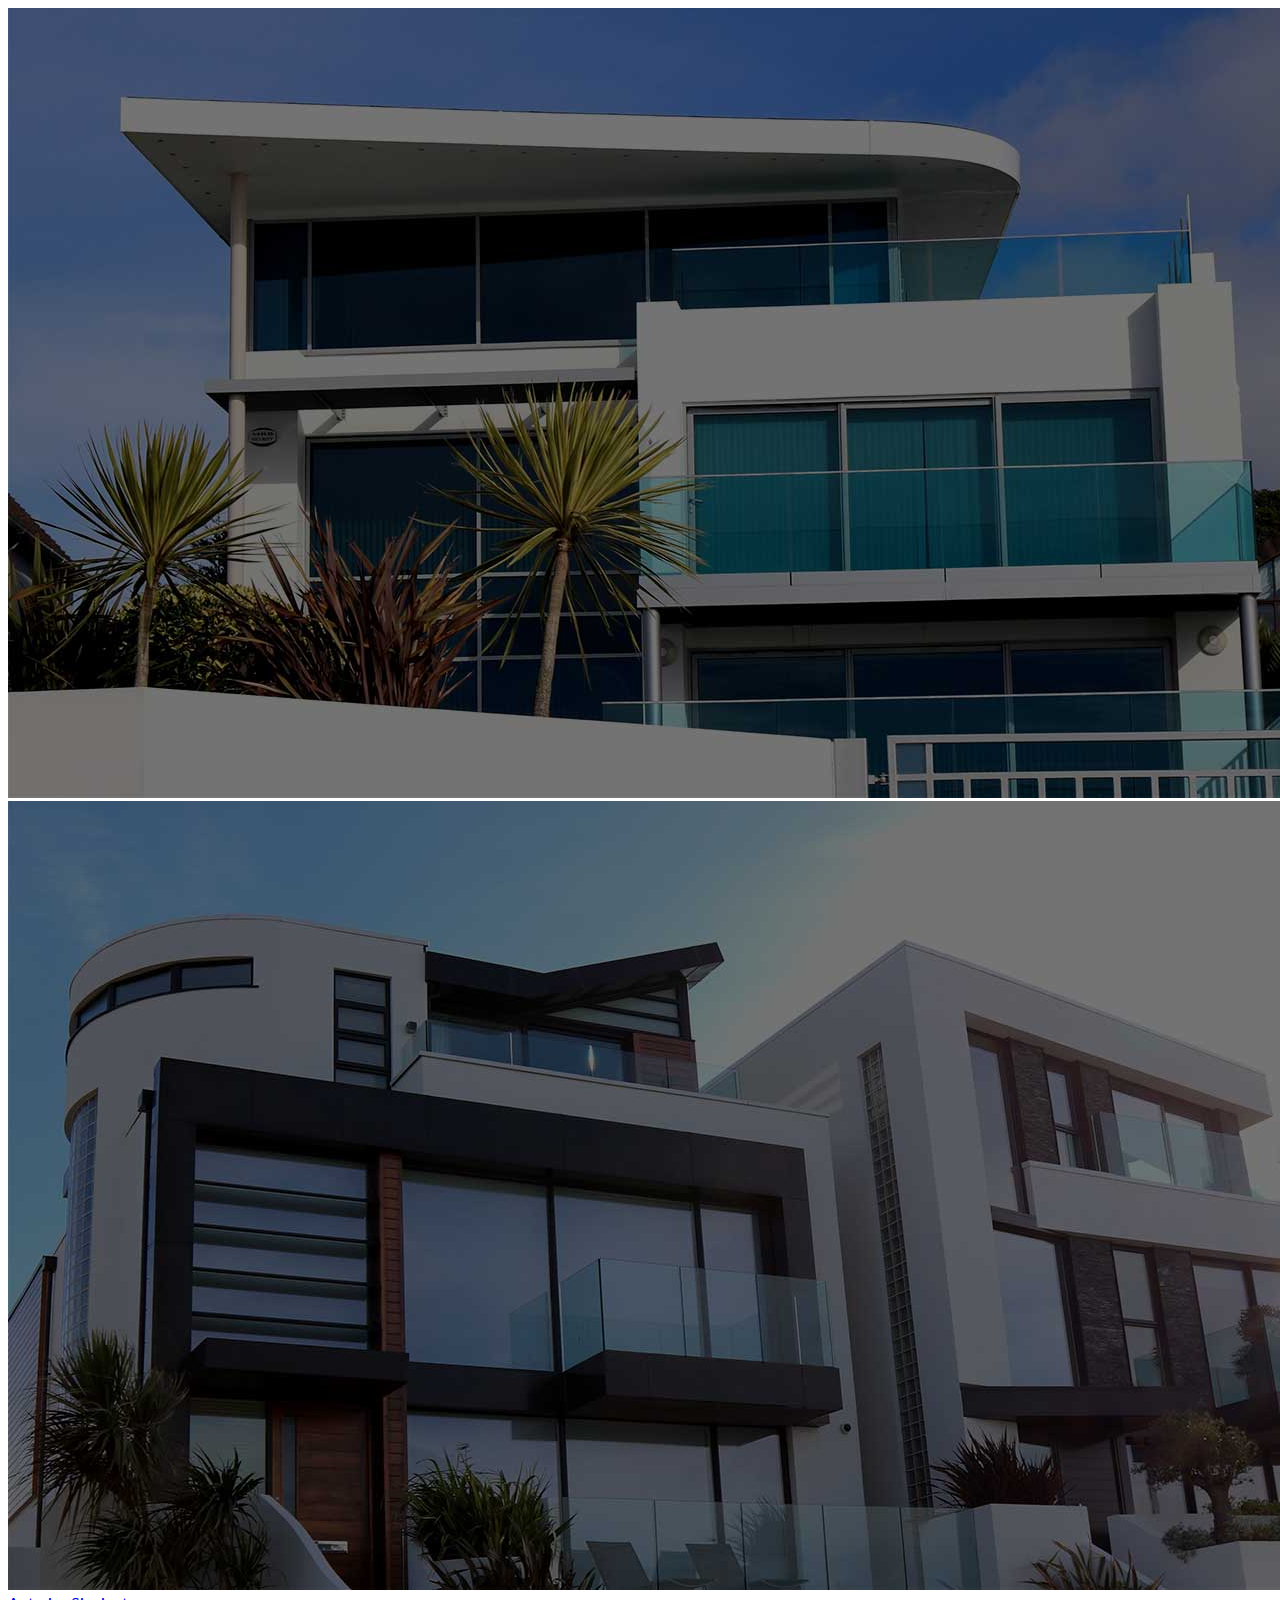
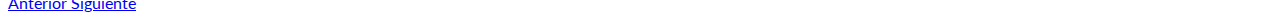
<file: index.html>
<!DOCTYPE html>
<html lang="en">

<head>
    <meta charset="UTF-8">
    <meta name="viewport" content="width=device-width, initial-scale=1.0">
    <meta http-equiv="X-UA-Compatible" content="ie=edge">
    <link rel="stylesheet" href="https://stackpath.bootstrapcdn.com/bootstrap/4.1.0/css/bootstrap.min.css"
        integrity="sha384-9gVQ4dYFwwWSjIDZnLEWnxCjeSWFphJiwGPXr1jddIhOegiu1FwO5qRGvFXOdJZ4" crossorigin="anonymous">
    <link href="https://fonts.googleapis.com/css?family=Lato:300,400,700,900" rel="stylesheet">
    <link rel="stylesheet" href="css/styles.css">
    <title>BienesRaices</title>
</head>

<body>
    <div id="slider" class="carousel slide" data-ride="carousel" data-interval=5000>
        <!-- colocamos las imagenes -->
        <div class="carousel-inner">
            <!-- primera imagen -->
            <div class="carousel-item active">
                <img src="img/slide1.jpg" class="d-block w-100" alt="anuncio 1">
            </div>
            <!-- segunda imagen -->
            <div class="carousel-item">
              <img src="img/slide2.jpg" class="d-block w-100" alt="anuncio 2">
            </div>
         </div>
         <a href="#slider" class="carousel-control-prev" role="button" data-slide="prev">
             <span class="carousel-contro-prev-icon" aria-hidden="true"></span>
            <span class="sr-only">Anterior</span>
        </a>
        <a href="#slider" class="carousel-control-next" role="button" data-slide="next">
            <span class="carousel-contro-next-icon" aria-hidden="true"></span>
           <span class="sr-only">Siguiente</span>
       </a>

    </div>


    <script src="https://code.jquery.com/jquery-3.3.1.slim.min.js"
        integrity="sha384-q8i/X+965DzO0rT7abK41JStQIAqVgRVzpbzo5smXKp4YfRvH+8abtTE1Pi6jizo"
        crossorigin="anonymous"></script>
    <script src="https://cdnjs.cloudflare.com/ajax/libs/popper.js/1.14.0/umd/popper.min.js"
        integrity="sha384-cs/chFZiN24E4KMATLdqdvsezGxaGsi4hLGOzlXwp5UZB1LY//20VyM2taTB4QvJ"
        crossorigin="anonymous"></script>
    <script src="https://stackpath.bootstrapcdn.com/bootstrap/4.1.0/js/bootstrap.min.js"
        integrity="sha384-uefMccjFJAIv6A+rW+L4AHf99KvxDjWSu1z9VI8SKNVmz4sk7buKt/6v9KI65qnm"
        crossorigin="anonymous"></script>


</body>

</html>
</file>
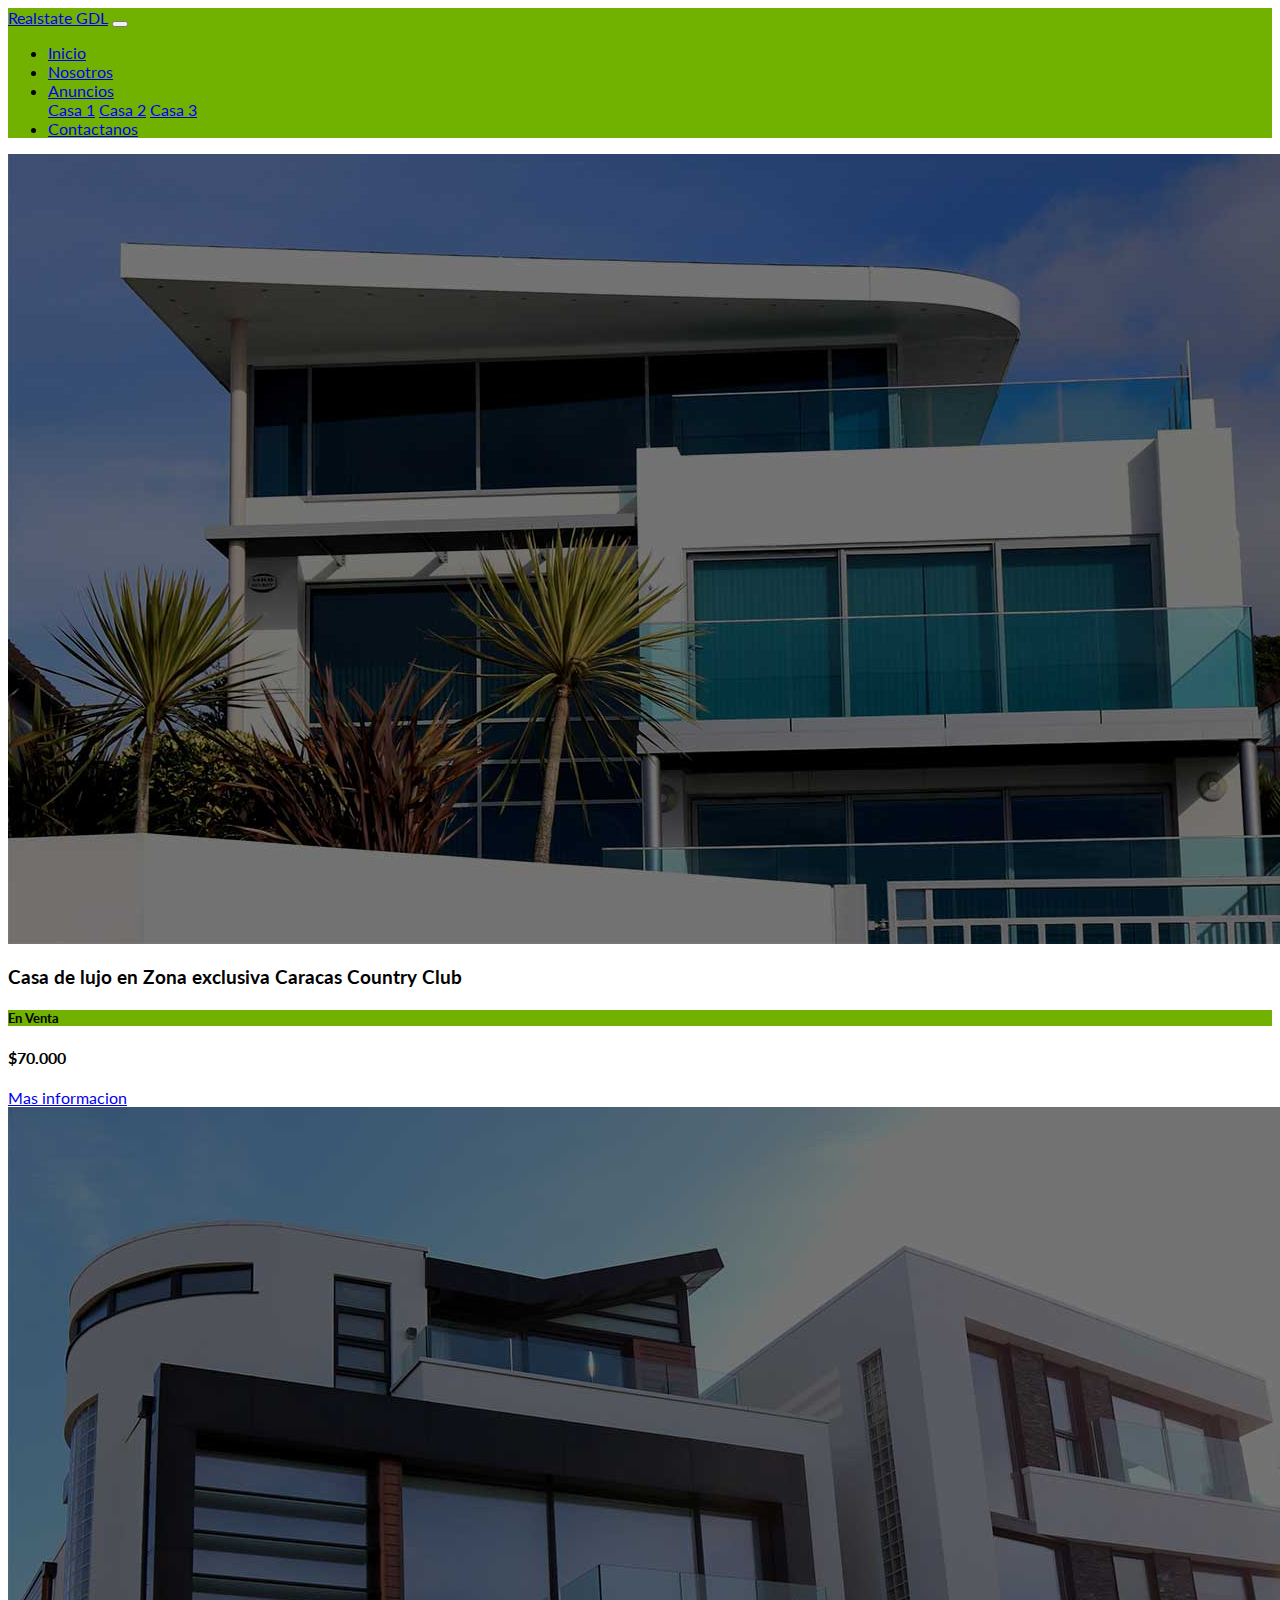
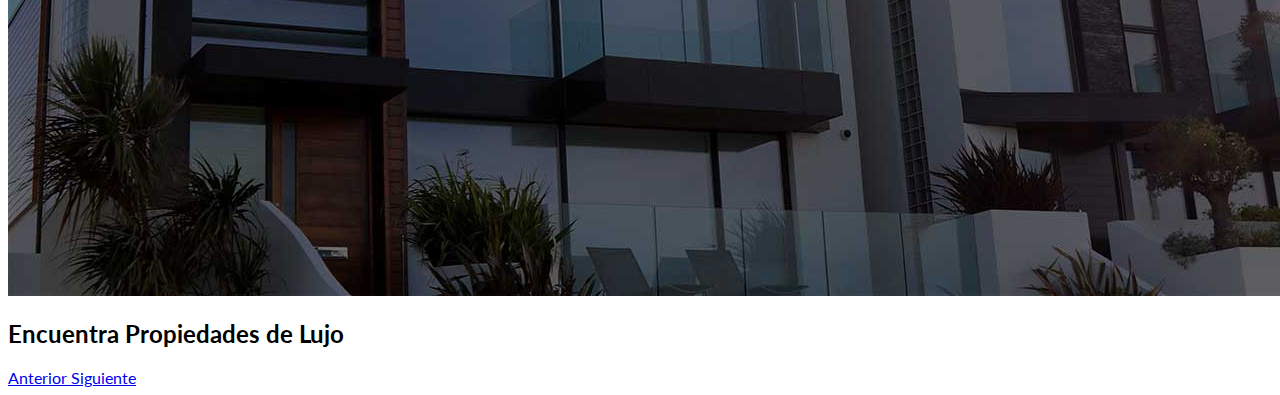
<file: index1.html>
<!DOCTYPE html>
<html lang="en">

<head>
    <meta charset="UTF-8">
    <meta name="viewport" content="width=device-width, initial-scale=1.0">
    <meta http-equiv="X-UA-Compatible" content="ie=edge">
    <link rel="stylesheet" href="https://stackpath.bootstrapcdn.com/bootstrap/4.1.0/css/bootstrap.min.css"
        integrity="sha384-9gVQ4dYFwwWSjIDZnLEWnxCjeSWFphJiwGPXr1jddIhOegiu1FwO5qRGvFXOdJZ4" crossorigin="anonymous">
    <link href="https://fonts.googleapis.com/css?family=Lato:300,400,700,900" rel="stylesheet">
    <link rel="stylesheet" href="css/styles.css">
    <title>BienesRaices</title>
</head>

<body>
    <!--Aqui comienza el navegador-->
    <header>
        <div class="barra bg success">
            <div class="container">
                <nav class="navbar bg-success navbar-dark navbar-expand-lg">
                    <a href="#" class="navbar-brand">Realstate <span>GDL</span></a>
                    <button type="button" class="navbar-toggler" data-toggle="collapse" data-target="#menuPrincipal"
                        arial-controls="menuPrincipal" arial-expanded="false" arial-label="Mostrar NAvegacion">
                        <span class="navbar-toggler-icon"></span>
                    </button>
                    <!--Colocamos el menu-->
                    <div class="collapse navbar-collapse" id="menuprincipal">
                        <ul class="navbar-nav w-100 justify-contend-end">
                            <li class="nav-item">
                                <a href="#" class="nav link">Inicio</a>
                            </li>
                            <li class="nav-item">
                                <a href="#" class="nav link">Nosotros</a>
                            </li>
                            <li class="nav-item dropdown">
                                <a href="#" class="nav-link dropdown-toggle" id="anunciosDropdown" data-toggle="dropdown" aria-haspopup="true" aria-expanded="false">Anuncios</a>
                                <div class="dropdown-menu bg-success" aria-labelledby="anunciosDropdown">
                                    <a class="dropdown-item bg-success text-white" href="#">Casa 1</a>
                                    <a class="dropdown-item bg-success text-white" href="#">Casa 2</a>
                                    <a class="dropdown-item bg-success text-white" href="#">Casa 3</a>
                                </div>
                            </li>
                            <li class="nav-item">
                                <a href="#" class="nav-link">Contactanos</a>
                            </li>
                    </div>
                </nav>
            </div>
        </div>
    </header>

    <div id="slider" class="carousel slide" data-ride="carousel" data-interval=5000>
        <!-- colocamos las imagenes -->
        <div class="carousel-inner">
            <!-- primera imagen -->
            <div class="carousel-item active">
                <img src="img/slide1.jpg" class="d-block w-100" alt="anuncio 1">
                <div class="container">
                    <div class="row justify-content-between">
                        <div class="col-md-6">
                            <div class="carousel-caption d-none d-md-block text-left">
                                <h3>Casa de lujo en Zona exclusiva Caracas Country Club</h3>
                            </div>
                        </div>
                        <div class="col-md-4">
                            <div class="carousel-caption d-none d-md-block">
                                <h5 class="bg-success text-uppercase py-3">En Venta</h5>
                                <h4>$70.000</h4>
                                <a href="#" class="btn btn-warning d-block text-uppercase">
                                    Mas informacion
                                </a>
                            </div>
                        </div>
                    </div>
                </div>
            </div>
            <!-- segunda imagen -->
            <div class="carousel-item">
                <img src="img/slide2.jpg" class="d-block w-100" alt="anuncio 2">

                <!--Agregamos subtitulos a sus dieapositivas facilmente con el caption-->
                <div class="carousel-caption d-none d-md-block">
                    <h2 class="display-4">Encuentra Propiedades de Lujo</h2>
                </div>
            </div>

            <a href="#slider" class="carousel-control-prev" role="button" data-slide="prev">
                <span class="carousel-control-prev-icon" aria-hidden="true"></span>
                <span class="sr-only">Anterior</span>
            </a>
            <a href="#slider" class="carousel-control-next" role="button" data-slide="next">
                <span class="carousel-control-next-icon" aria-hidden="true"></span>
                <span class="sr-only">Siguiente</span>
            </a>

        </div>


        <script src="https://code.jquery.com/jquery-3.3.1.slim.min.js"
            integrity="sha384-q8i/X+965DzO0rT7abK41JStQIAqVgRVzpbzo5smXKp4YfRvH+8abtTE1Pi6jizo"
            crossorigin="anonymous"></script>
        <script src="https://cdnjs.cloudflare.com/ajax/libs/popper.js/1.14.0/umd/popper.min.js"
            integrity="sha384-cs/chFZiN24E4KMATLdqdvsezGxaGsi4hLGOzlXwp5UZB1LY//20VyM2taTB4QvJ"
            crossorigin="anonymous"></script>
        <script src="https://stackpath.bootstrapcdn.com/bootstrap/4.1.0/js/bootstrap.min.js"
            integrity="sha384-uefMccjFJAIv6A+rW+L4AHf99KvxDjWSu1z9VI8SKNVmz4sk7buKt/6v9KI65qnm"
            crossorigin="anonymous"></script>


</body>

</html>
</file>
<file: css/styles.css>
:root {
    --primario: #71b100;
    --secundario: #e08709;
}
body {
    font-family: 'Lato', sans-serif;
}
.bg-success{
    background-color: var(--primario)!important;
}
@media (min-width:768px) {
    .barra.bg-success{background-color: transparent!important;
}
}
.header .barra{
    position: absolute;
    z-index: 100;
}
</file>
